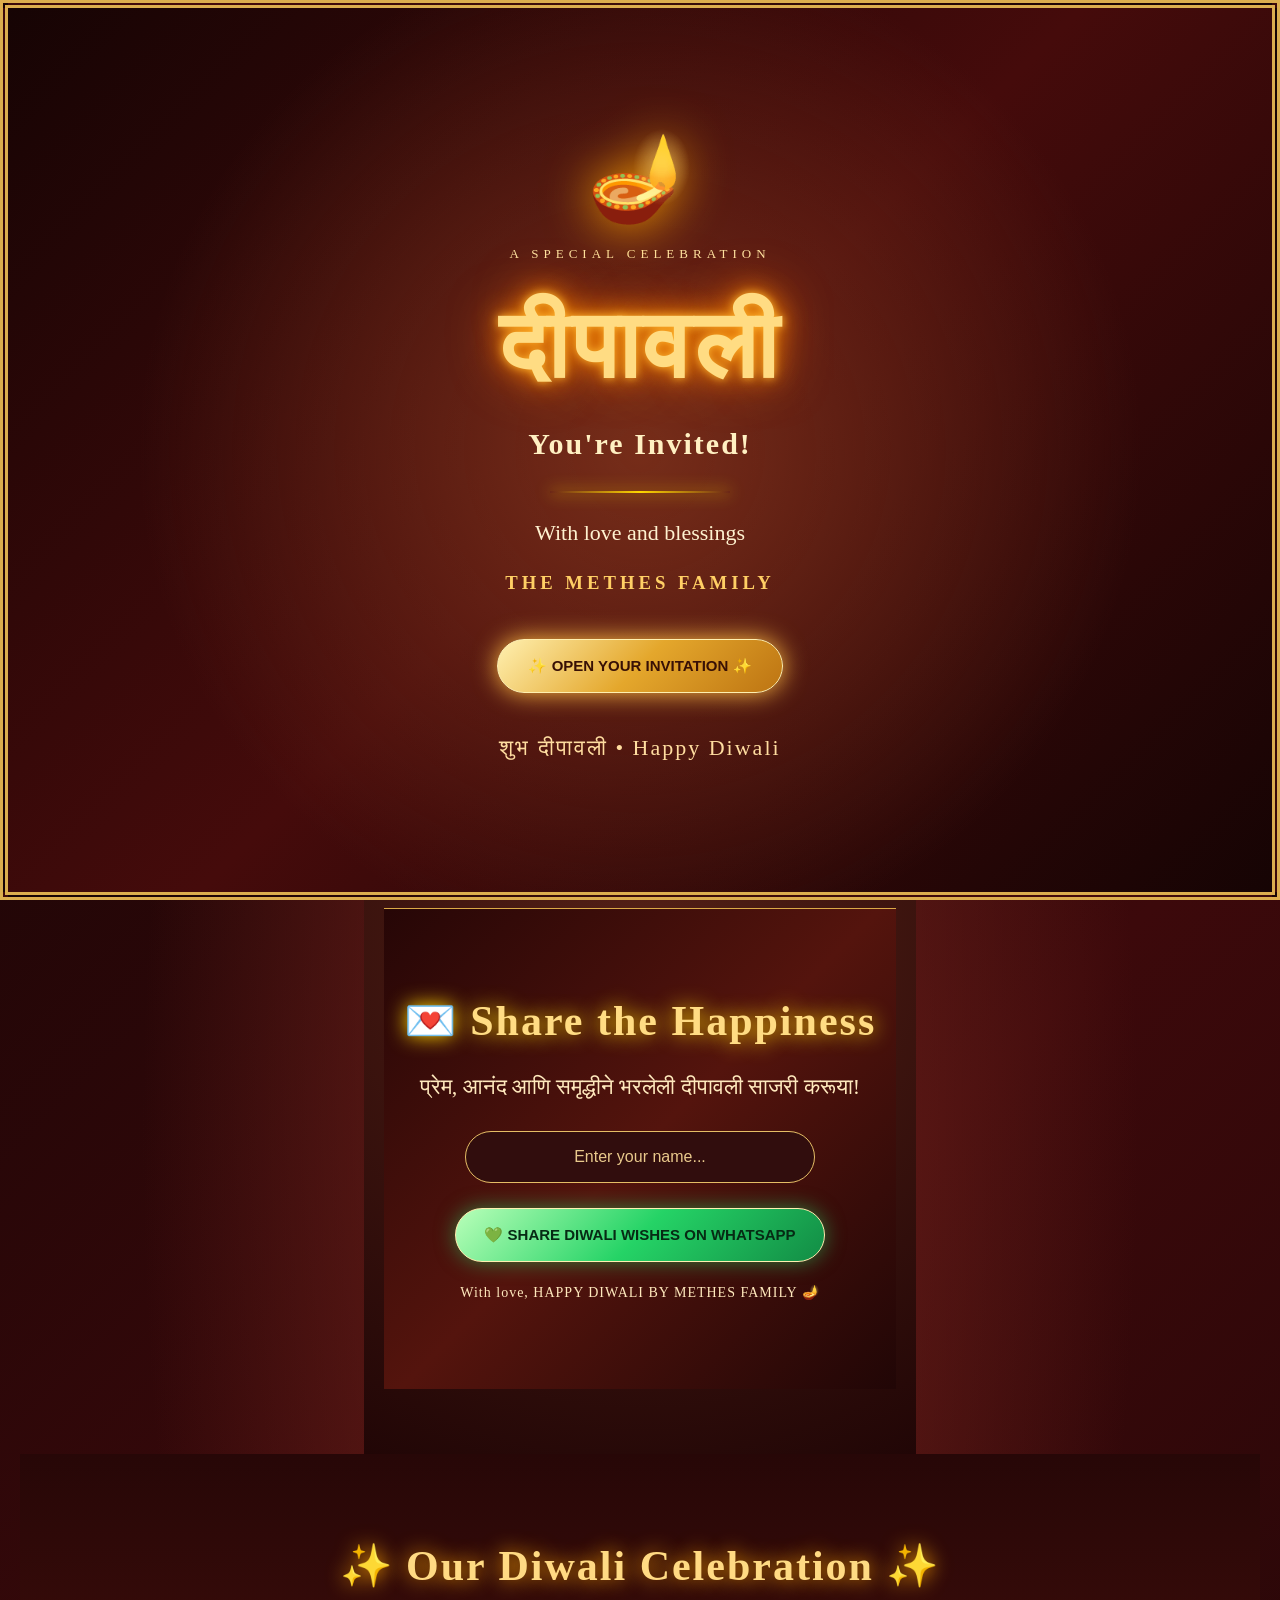
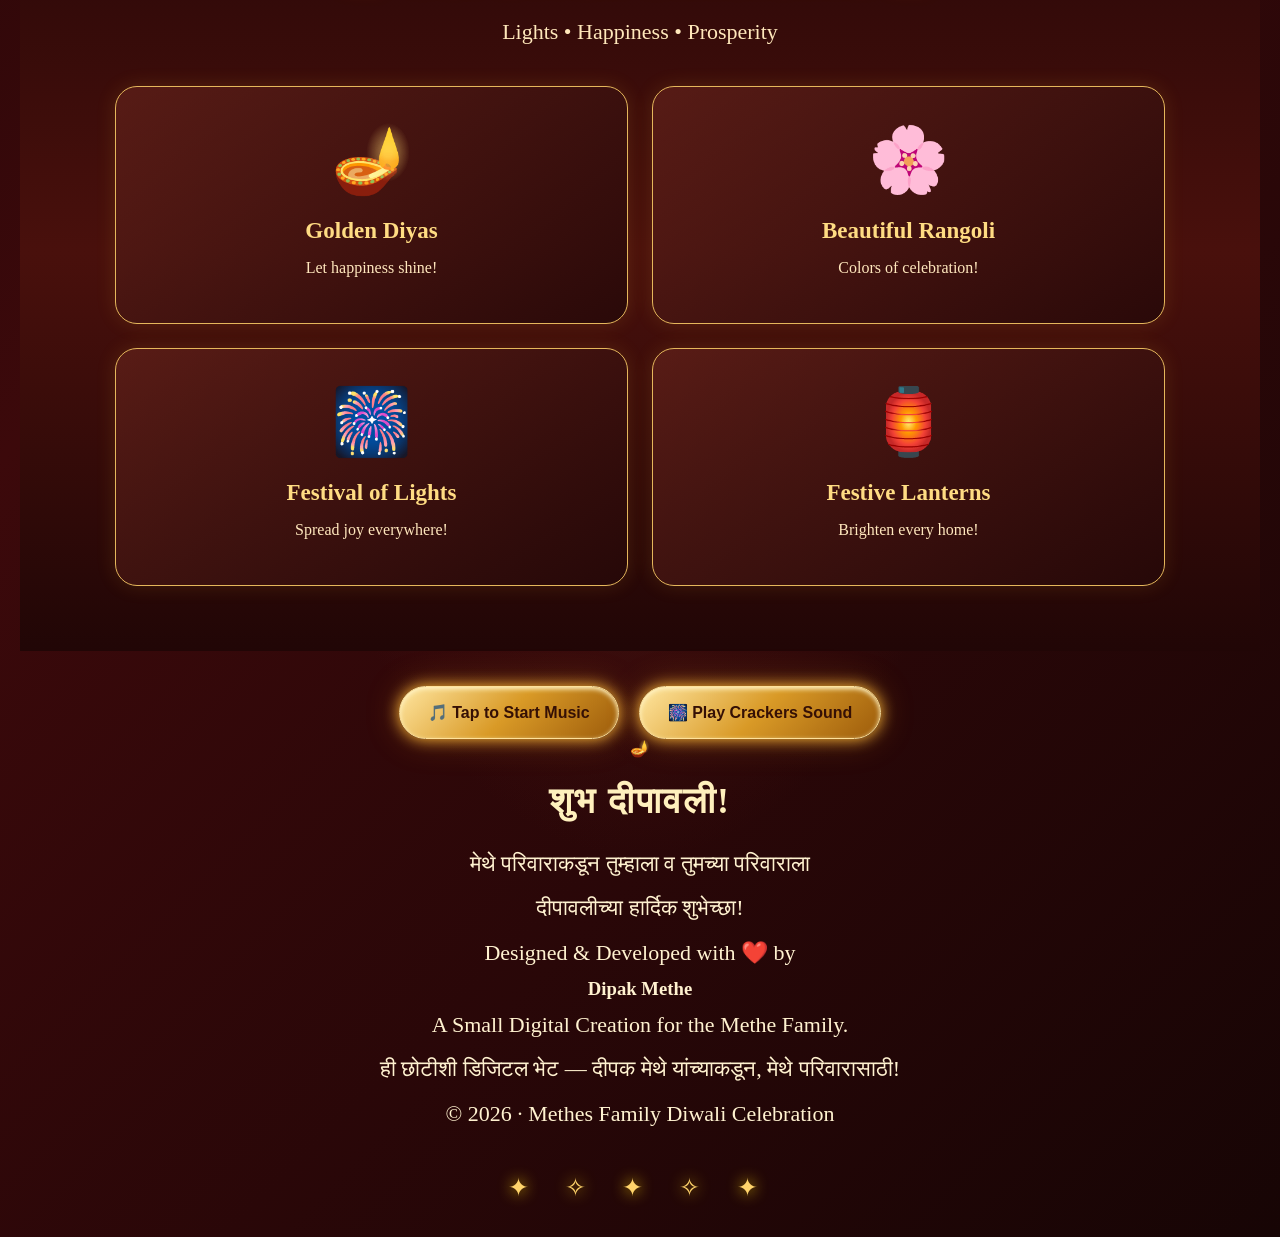
<file: index.html>
<!DOCTYPE html>
<html lang="en">
<head>
    <meta charset="UTF-8">
    <meta name="viewport" content="width=device-width, initial-scale=1.0">
    <title>Happy Diwali | Methes Family</title>
    <link rel="stylesheet" href="style.css">
</head>
<body>
    
<!-- FLOATING DIWALI DECORATIONS -->
<div class="floating-diyas" aria-hidden="true">
    <span>🪔</span>
    <span>✨</span>
    <span>🪔</span>
    <span>✨</span>
    <span>🪔</span>
</div>

    
<div id="welcomeScreen" class="welcome-screen">
    <div class="welcome-diya">🪔</div>

    <p class="welcome-small">A SPECIAL CELEBRATION</p>

    <h1>दीपावली</h1>

    <h2>You're Invited!</h2>

    <div class="gold-line"></div>

    <p>With love and blessings</p>

    <h3>THE METHES FAMILY</h3>

    <button id="openInvitation">
        ✨ OPEN YOUR INVITATION ✨
    </button>

    <p class="welcome-footer">
        शुभ दीपावली • Happy Diwali
    </p>
</div>

<div class="hero">
    <div class="diya">🪔</div>

    <h1>HAPPY DIWALI</h1>

    <h2>BY METHES FAMILY</h2>

    <p>आपल्या सर्वांना दीपावलीच्या हार्दिक शुभेच्छा!</p>

    <p>May your home shine with happiness, peace and prosperity.</p>
 
<!-- DIWALI CELEBRATION GALLERY -->

<!-- ROYAL ANIMATED RANGOLI -->

<section class="rangoli-section">
    <h2>🌸 शुभ दीपावली 🌸</h2>

    <div class="rangoli">
        <div class="rangoli-center">🪔</div>
        <div class="rangoli-petals">
            <span>✿</span>
            <span>✿</span>
            <span>✿</span>
            <span>✿</span>
            <span>✿</span>
            <span>✿</span>
            <span>✿</span>
            <span>✿</span>
        </div>
    </div>

    <p>May this festival bring happiness and prosperity!</p>
    
<!-- WHATSAPP WISHES SECTION -->

<section class="share-section">
    <h2>💌 Share the Happiness</h2>

    <p>
        प्रेम, आनंद आणि समृद्धीने भरलेली
        दीपावली साजरी करूया!
    </p>

    <input
        type="text"
        id="visitorName"
        placeholder="Enter your name..."
    >

    <button id="whatsappShare">
        💚 SHARE DIWALI WISHES ON WHATSAPP
    </button>

    <p class="share-note">
        With love, HAPPY DIWALI BY METHES FAMILY 🪔
    </p>
</section>

</section>

<section class="gallery">
    <h2>✨ Our Diwali Celebration ✨</h2>
    <p>Lights • Happiness • Prosperity</p>

    <div class="gallery-grid">

        <div class="gallery-card diya-card">
            <span>🪔</span>
            <h3>Golden Diyas</h3>
            <p>Let happiness shine!</p>
        </div>

        <div class="gallery-card rangoli-card">
            <span>🌸</span>
            <h3>Beautiful Rangoli</h3>
            <p>Colors of celebration!</p>
        </div>

        <div class="gallery-card firework-card">
            <span>🎆</span>
            <h3>Festival of Lights</h3>
            <p>Spread joy everywhere!</p>
        </div>

        <div class="gallery-card lantern-card">
            <span>🏮</span>
            <h3>Festive Lanterns</h3>
            <p>Brighten every home!</p>
        </div>

    </div>
</section>
   
<audio id="diwaliSong" src="diwali-song.mp3" loop preload="auto"></audio>
<div class="music-controls">
    <button id="musicBtn">🎵 Play Diwali Music</button>
    <button id="crackerBtn">🎆 Play Crackers Sound</button>
</div>

<footer class="creator-footer">

    <div class="footer-diya">🪔</div>

    <h2>शुभ दीपावली!</h2>

    <p>मेथे परिवाराकडून तुम्हाला व तुमच्या परिवाराला</p>

    <p>दीपावलीच्या हार्दिक शुभेच्छा!</p>

    <div class="footer-line"></div>

    
<p class="creator-credit">
  Designed &amp; Developed with ❤️ by
</p>

<h3>Dipak Methe</h3>

<p class="creator-small">
  A Small Digital Creation for the Methe Family.
</p>

<p class="creator-small">
  ही छोटीशी डिजिटल भेट — दीपक मेथे यांच्याकडून,
  मेथे परिवारासाठी!
</p>


    <p class="footer-year">
        © 2026 · Methes Family Diwali Celebration
    </p>

</footer>

<script src="script.js"></script>
</body>
</html>
</file>
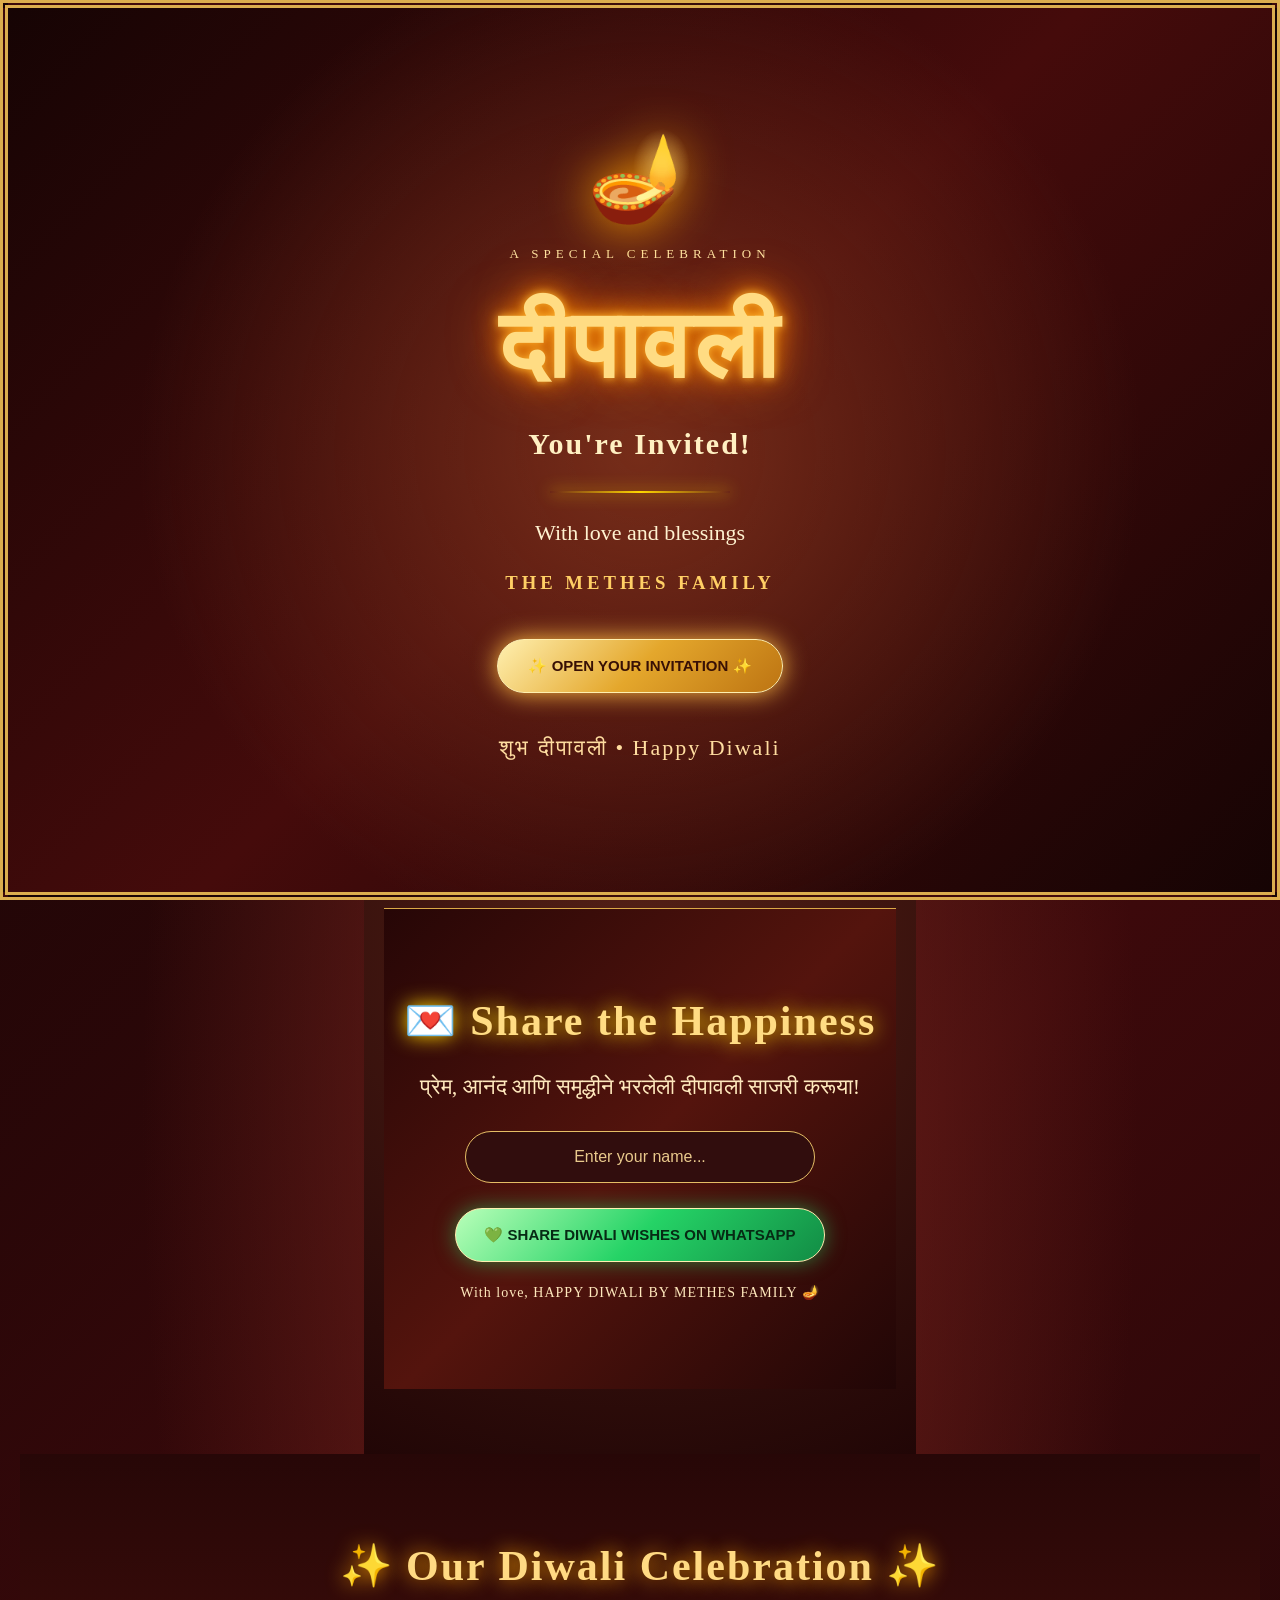
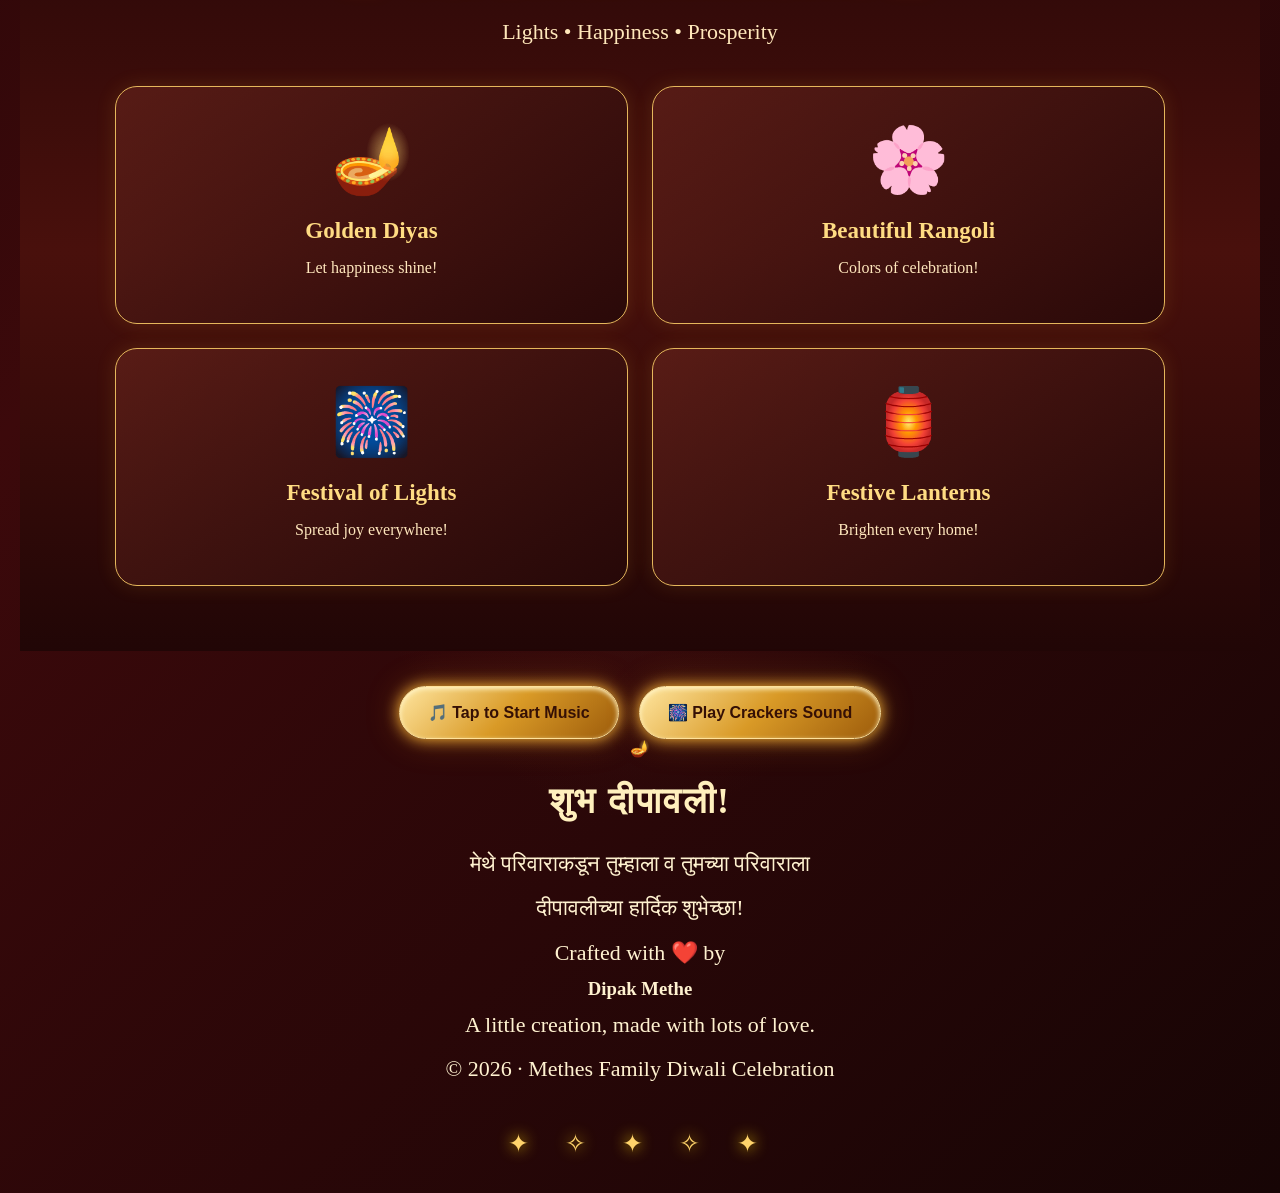
<file: METHES DIWALI WEBSITE/index.html>
<!DOCTYPE html>
<html lang="en">
<head>
    <meta charset="UTF-8">
    <meta name="viewport" content="width=device-width, initial-scale=1.0">
    <title>Happy Diwali | Methes Family</title>
    <link rel="stylesheet" href="style.css">
</head>
<body>
    
<!-- FLOATING DIWALI DECORATIONS -->
<div class="floating-diyas" aria-hidden="true">
    <span>🪔</span>
    <span>✨</span>
    <span>🪔</span>
    <span>✨</span>
    <span>🪔</span>
</div>

    
<div id="welcomeScreen" class="welcome-screen">
    <div class="welcome-diya">🪔</div>

    <p class="welcome-small">A SPECIAL CELEBRATION</p>

    <h1>दीपावली</h1>

    <h2>You're Invited!</h2>

    <div class="gold-line"></div>

    <p>With love and blessings</p>

    <h3>THE METHES FAMILY</h3>

    <button id="openInvitation">
        ✨ OPEN YOUR INVITATION ✨
    </button>

    <p class="welcome-footer">
        शुभ दीपावली • Happy Diwali
    </p>
</div>

<div class="hero">
    <div class="diya">🪔</div>

    <h1>HAPPY DIWALI</h1>

    <h2>BY METHES FAMILY</h2>

    <p>आपल्या सर्वांना दीपावलीच्या हार्दिक शुभेच्छा!</p>

    <p>May your home shine with happiness, peace and prosperity.</p>
 
<!-- DIWALI CELEBRATION GALLERY -->

<!-- ROYAL ANIMATED RANGOLI -->

<section class="rangoli-section">
    <h2>🌸 शुभ दीपावली 🌸</h2>

    <div class="rangoli">
        <div class="rangoli-center">🪔</div>
        <div class="rangoli-petals">
            <span>✿</span>
            <span>✿</span>
            <span>✿</span>
            <span>✿</span>
            <span>✿</span>
            <span>✿</span>
            <span>✿</span>
            <span>✿</span>
        </div>
    </div>

    <p>May this festival bring happiness and prosperity!</p>
    
<!-- WHATSAPP WISHES SECTION -->

<section class="share-section">
    <h2>💌 Share the Happiness</h2>

    <p>
        प्रेम, आनंद आणि समृद्धीने भरलेली
        दीपावली साजरी करूया!
    </p>

    <input
        type="text"
        id="visitorName"
        placeholder="Enter your name..."
    >

    <button id="whatsappShare">
        💚 SHARE DIWALI WISHES ON WHATSAPP
    </button>

    <p class="share-note">
        With love, HAPPY DIWALI BY METHES FAMILY 🪔
    </p>
</section>

</section>

<section class="gallery">
    <h2>✨ Our Diwali Celebration ✨</h2>
    <p>Lights • Happiness • Prosperity</p>

    <div class="gallery-grid">

        <div class="gallery-card diya-card">
            <span>🪔</span>
            <h3>Golden Diyas</h3>
            <p>Let happiness shine!</p>
        </div>

        <div class="gallery-card rangoli-card">
            <span>🌸</span>
            <h3>Beautiful Rangoli</h3>
            <p>Colors of celebration!</p>
        </div>

        <div class="gallery-card firework-card">
            <span>🎆</span>
            <h3>Festival of Lights</h3>
            <p>Spread joy everywhere!</p>
        </div>

        <div class="gallery-card lantern-card">
            <span>🏮</span>
            <h3>Festive Lanterns</h3>
            <p>Brighten every home!</p>
        </div>

    </div>
</section>
   
<audio id="diwaliSong" src="diwali-song.mp3" loop preload="auto"></audio>
<div class="music-controls">
    <button id="musicBtn">🎵 Play Diwali Music</button>
    <button id="crackerBtn">🎆 Play Crackers Sound</button>
</div>

<footer class="creator-footer">

    <div class="footer-diya">🪔</div>

    <h2>शुभ दीपावली!</h2>

    <p>मेथे परिवाराकडून तुम्हाला व तुमच्या परिवाराला</p>

    <p>दीपावलीच्या हार्दिक शुभेच्छा!</p>

    <div class="footer-line"></div>

    <p class="creator-credit">Crafted with ❤️ by</p>

    <h3>Dipak Methe</h3>

    <p class="creator-small">
        A little creation, made with lots of love.
    </p>

    <p class="footer-year">
        © 2026 · Methes Family Diwali Celebration
    </p>

</footer>

<script src="script.js"></script>
</body>
</html>
</file>
<file: style.css>
* {
    margin: 0;
    padding: 0;
    box-sizing: border-box;
}

body {
    min-height: 100vh;
    overflow-x: hidden;
    font-family: Georgia, serif;
    color: #fff2d0;
    text-align: center;
    background:
        radial-gradient(ellipse at 50% 40%, #76251d 0%, transparent 55%),
        linear-gradient(135deg, #100404, #3c090b, #170505);
}

body::before {
    content: "";
    position: fixed;
    inset: 0;
    pointer-events: none;
    z-index: 0;
    opacity: 0.45;
    background-image:
        radial-gradient(circle, #ffd66b 1px, transparent 2px),
        radial-gradient(circle, #ff9c37 1px, transparent 2px);
    background-size: 75px 75px, 115px 115px;
    animation: sparkle 8s linear infinite;
}

.hero {
    position: relative;
    z-index: 2;
    min-height: 100vh;
    display: flex;
    flex-direction: column;
    justify-content: center;
    align-items: center;
    padding: 35px 20px;
}

.diya {
    font-size: 90px;
    margin-bottom: 15px;
    filter: drop-shadow(0 0 20px #ff9d00);
    animation: diyaGlow 1.5s ease-in-out infinite alternate;
}

h1 {
    color: #ffdc83;
    font-size: clamp(38px, 7vw, 76px);
    letter-spacing: 4px;
    text-shadow:
        0 0 10px #ffb52e,
        0 0 25px #ff8c00,
        0 0 50px #ff6a00;
    animation: titleGlow 2s infinite alternate;
}

h2 {
    color: #fff0bd;
    font-size: clamp(22px, 4vw, 36px);
    margin: 22px 0;
    letter-spacing: 2px;
}

p {
    font-size: clamp(16px, 2vw, 22px);
    line-height: 1.8;
    margin: 5px 0;
}

.hero::after {
    content: "✦  ✧  ✦  ✧  ✦";
    color: #ffd46b;
    font-size: 25px;
    letter-spacing: 15px;
    margin-top: 35px;
    text-shadow: 0 0 15px gold;
    animation: sparkle 3s infinite alternate;
}

@keyframes diyaGlow {
    from {
        transform: scale(1);
        filter: drop-shadow(0 0 10px orange);
    }
    to {
        transform: scale(1.12);
        filter: drop-shadow(0 0 35px gold);
    }
}

@keyframes titleGlow {
    from { text-shadow: 0 0 10px orange; }
    to { text-shadow: 0 0 35px gold, 0 0 65px orange; }
}

@keyframes sparkle {
    from { background-position: 0 0, 0 0; }
    to { background-position: 75px 150px, -115px 115px; }
}

@media (max-width: 600px) {
    h1 {
        letter-spacing: 1px;
    }

    .diya {
        font-size: 70px;
    }
}

.music-controls {
    display: flex;
    justify-content: center;
    align-items: center;
    flex-wrap: wrap;
    gap: 20px;
    margin-top: 35px;
    position: relative;
    z-index: 10;
}

.music-controls button {
    padding: 16px 28px;
    border: 1px solid #ffe29a;
    border-radius: 50px;
    background: linear-gradient(135deg, #ffe6a0, #d99a27, #9d5c0b);
    color: #351005;
    font-size: 16px;
    font-weight: bold;
    cursor: pointer;
    box-shadow:
        0 0 15px #ffbb36,
        0 0 35px #ff9d2444,
        inset 0 2px 5px #fff4c7;
    transition: 0.3s ease;
}

.music-controls button:hover {
    transform: translateY(-5px) scale(1.05);
    box-shadow:
        0 0 25px gold,
        0 0 50px #ff9d24;
}

.music-controls button:active {
    transform: scale(0.96);
}

@media (max-width: 600px) {
    .music-controls {
        flex-direction: column;
        width: 100%;
    }

    .music-controls button {
        width: min(100%, 300px);
    }
}

/* PREMIUM DIWALI WELCOME SCREEN */

.welcome-screen {
    position: fixed;
    inset: 0;
    z-index: 100;
    display: flex;
    flex-direction: column;
    justify-content: center;
    align-items: center;
    padding: 25px;
    text-align: center;
    background:
        radial-gradient(circle at center, #762d19, transparent 65%),
        linear-gradient(135deg, #160404, #450b0b, #160404);
    border: 8px double #dcae4e;
    transition: opacity 1s ease, visibility 1s ease;
}

.welcome-diya {
    font-size: 85px;
    filter: drop-shadow(0 0 25px orange);
    animation: diyaGlow 1.5s infinite alternate;
}

.welcome-small {
    color: #ffe3a1;
    letter-spacing: 5px;
    margin: 15px 0;
    font-size: 13px;
}

.welcome-screen h1 {
    font-size: clamp(55px, 9vw, 95px);
    color: #ffdc83;
    margin: 10px;
}

.welcome-screen h2 {
    color: #fff0c2;
    margin: 15px 0;
    font-size: 30px;
}

.gold-line {
    width: 180px;
    height: 2px;
    background: linear-gradient(90deg, transparent, gold, transparent);
    margin: 15px;
    box-shadow: 0 0 15px gold;
}

.welcome-screen h3 {
    color: #ffcf65;
    letter-spacing: 4px;
    margin: 15px;
}

#openInvitation {
    margin-top: 30px;
    padding: 17px 30px;
    border: 1px solid #fff0b0;
    border-radius: 50px;
    color: #381005;
    background: linear-gradient(135deg, #fff0b0, #e4a72c, #bd7412);
    font-size: 15px;
    font-weight: bold;
    cursor: pointer;
    box-shadow: 0 0 25px #ffbd43;
    animation: buttonPulse 2s infinite;
    transition: transform 0.3s;
}

#openInvitation:hover {
    transform: scale(1.08);
}

.welcome-footer {
    color: #ffdda0;
    margin-top: 35px;
    letter-spacing: 2px;
}

.welcome-screen.hide {
    opacity: 0;
    visibility: hidden;
    pointer-events: none;
}

@keyframes buttonPulse {
    0%, 100% { box-shadow: 0 0 15px #ffbd43; }
    50% { box-shadow: 0 0 35px gold; }
}

/* ROYAL DIWALI GALLERY */

.gallery {
    position: relative;
    z-index: 2;
    width: 100%;
    align-self: stretch;
    padding: 65px 20px;
    text-align: center;
    background: linear-gradient(
        180deg,
        #270707,
        #49100c,
        #210606
    );
}

.gallery > h2 {
    color: #ffda83;
    font-size: clamp(27px, 5vw, 42px);
    text-shadow: 0 0 20px orange;
}

.gallery > p {
    color: #ffe8bb;
    margin-bottom: 35px;
}

.gallery-grid {
    max-width: 1050px;
    margin: auto;
    display: grid;
    grid-template-columns: repeat(2, minmax(0, 1fr));
    gap: 24px;
}

.gallery-card {
    min-height: 230px;
    padding: 35px 15px;
    border: 1px solid #e5b75c;
    border-radius: 22px;
    background: linear-gradient(
        145deg,
        #69251d99,
        #260808dd
    );
    box-shadow: 0 0 20px #ffb52e22;
    transition: transform 0.4s, box-shadow 0.4s;
    cursor: pointer;
}

.gallery-card:hover {
    transform: translateY(-10px) scale(1.035);
    box-shadow:
        0 0 20px #ffcb59,
        0 0 45px #ff9d3544;
}

.gallery-card span {
    display: block;
    font-size: 65px;
    margin-bottom: 20px;
    animation: diyaGlow 2s infinite alternate;
}

.gallery-card h3 {
    color: #ffdc83;
    font-size: 23px;
    margin-bottom: 10px;
}

.gallery-card p {
    color: #ffe7bd;
    font-size: 16px;
}

@media (max-width: 600px) {
    .gallery-grid {
        grid-template-columns: 1fr;
    }

    .gallery-card {
        min-height: 190px;
    }
}

/* FLOATING DIWALI DECORATIONS */

.floating-diyas {
    position: fixed;
    inset: 0;
    z-index: 3;
    pointer-events: none;
    overflow: hidden;
}

.floating-diyas span {
    position: absolute;
    bottom: -80px;
    font-size: 35px;
    opacity: 0;
    animation: floatDiya 12s linear infinite;
    filter: drop-shadow(0 0 15px orange);
}

.floating-diyas span:nth-child(1) {
    left: 8%;
    animation-delay: 0s;
}

.floating-diyas span:nth-child(2) {
    left: 28%;
    animation-delay: 3s;
    font-size: 25px;
}

.floating-diyas span:nth-child(3) {
    left: 55%;
    animation-delay: 6s;
}

.floating-diyas span:nth-child(4) {
    left: 76%;
    animation-delay: 2s;
}

.floating-diyas span:nth-child(5) {
    left: 92%;
    animation-delay: 8s;
}

@keyframes floatDiya {
    0% {
        transform: translateY(0) rotate(0deg);
        opacity: 0;
    }
    15% {
        opacity: 0.8;
    }
    85% {
        opacity: 0.8;
    }
    100% {
        transform: translateY(-110vh) rotate(25deg);
        opacity: 0;
    }
}

/* ROYAL ROTATING RANGOLI */

.rangoli-section {
    position: relative;
    z-index: 2;
    padding: 65px 20px;
    text-align: center;
    background: radial-gradient(circle, #542016, #210606);
}

.rangoli-section h2 {
    color: #ffda83;
    font-size: clamp(28px, 5vw, 42px);
    text-shadow: 0 0 20px gold;
}

.rangoli {
    position: relative;
    width: 230px;
    height: 230px;
    margin: 35px auto;
    display: flex;
    align-items: center;
    justify-content: center;
    border-radius: 50%;
    border: 3px solid #ffd46b;
    background: repeating-conic-gradient(
        #ffcf50 0deg 10deg,
        #9c2455 10deg 20deg,
        #3b1674 20deg 30deg,
        #e58c25 30deg 40deg
    );
    box-shadow: 0 0 25px gold, 0 0 55px #ff8c00;
    animation: rangoliRotate 18s linear infinite;
}

.rangoli::before {
    content: "";
    position: absolute;
    inset: 20px;
    border: 4px dotted #fff0ae;
    border-radius: 50%;
}

.rangoli-center {
    width: 75px;
    height: 75px;
    border-radius: 50%;
    display: grid;
    place-items: center;
    font-size: 38px;
    background: #ffe5a0;
    box-shadow: 0 0 25px gold;
    z-index: 2;
    animation: rangoliRotate 18s linear infinite reverse;
}

.rangoli-petals {
    position: absolute;
    inset: 0;
    animation: rangoliRotate 18s linear infinite reverse;
}

.rangoli-petals span {
    position: absolute;
    left: 50%;
    top: 50%;
    color: #fff1a8;
    font-size: 35px;
    text-shadow: 0 0 12px gold;
}

.rangoli-petals span:nth-child(1) { transform: translate(-50%, -50%) translateY(-90px); }
.rangoli-petals span:nth-child(2) { transform: translate(-50%, -50%) rotate(45deg) translateY(-90px); }
.rangoli-petals span:nth-child(3) { transform: translate(-50%, -50%) rotate(90deg) translateY(-90px); }
.rangoli-petals span:nth-child(4) { transform: translate(-50%, -50%) rotate(135deg) translateY(-90px); }
.rangoli-petals span:nth-child(5) { transform: translate(-50%, -50%) rotate(180deg) translateY(-90px); }
.rangoli-petals span:nth-child(6) { transform: translate(-50%, -50%) rotate(225deg) translateY(-90px); }
.rangoli-petals span:nth-child(7) { transform: translate(-50%, -50%) rotate(270deg) translateY(-90px); }
.rangoli-petals span:nth-child(8) { transform: translate(-50%, -50%) rotate(315deg) translateY(-90px); }

.rangoli-section > p {
    color: #ffe6b0;
    margin-top: 20px;
}

@keyframes rangoliRotate {
    from { transform: rotate(0deg); }
    to { transform: rotate(360deg); }
}

/* WHATSAPP SHARING SECTION */

.share-section {
    position: relative;
    z-index: 2;
    width: 100%;
    padding: 65px 20px;
    text-align: center;
    background: linear-gradient(135deg, #260606, #54140d, #210606);
    border-top: 1px solid #dba947;
}

.share-section h2 {
    color: #ffdc83;
    font-size: clamp(28px, 5vw, 42px);
    text-shadow: 0 0 20px gold;
}

.share-section > p {
    color: #ffe9bd;
    margin: 18px auto;
}

#visitorName {
    display: block;
    width: min(100%, 350px);
    margin: 25px auto;
    padding: 16px 20px;
    border: 1px solid #e5bd65;
    border-radius: 35px;
    outline: none;
    color: white;
    background: #310d0d;
    font-size: 16px;
    text-align: center;
}

#visitorName::placeholder {
    color: #e9c98c;
}

#whatsappShare {
    padding: 17px 28px;
    border: 1px solid #fff0b0;
    border-radius: 40px;
    background: linear-gradient(135deg, #b9ffb9, #25d366, #128c45);
    color: #062b14;
    font-size: 15px;
    font-weight: bold;
    cursor: pointer;
    box-shadow: 0 0 20px #25d36688;
    transition: 0.3s;
}

#whatsappShare:hover {
    transform: translateY(-5px) scale(1.04);
    box-shadow: 0 0 35px #25d366;
}

.share-note {
    font-size: 14px;
    letter-spacing: 1px;
}
</file>
<file: METHES DIWALI WEBSITE/style.css>
* {
    margin: 0;
    padding: 0;
    box-sizing: border-box;
}

body {
    min-height: 100vh;
    overflow-x: hidden;
    font-family: Georgia, serif;
    color: #fff2d0;
    text-align: center;
    background:
        radial-gradient(ellipse at 50% 40%, #76251d 0%, transparent 55%),
        linear-gradient(135deg, #100404, #3c090b, #170505);
}

body::before {
    content: "";
    position: fixed;
    inset: 0;
    pointer-events: none;
    z-index: 0;
    opacity: 0.45;
    background-image:
        radial-gradient(circle, #ffd66b 1px, transparent 2px),
        radial-gradient(circle, #ff9c37 1px, transparent 2px);
    background-size: 75px 75px, 115px 115px;
    animation: sparkle 8s linear infinite;
}

.hero {
    position: relative;
    z-index: 2;
    min-height: 100vh;
    display: flex;
    flex-direction: column;
    justify-content: center;
    align-items: center;
    padding: 35px 20px;
}

.diya {
    font-size: 90px;
    margin-bottom: 15px;
    filter: drop-shadow(0 0 20px #ff9d00);
    animation: diyaGlow 1.5s ease-in-out infinite alternate;
}

h1 {
    color: #ffdc83;
    font-size: clamp(38px, 7vw, 76px);
    letter-spacing: 4px;
    text-shadow:
        0 0 10px #ffb52e,
        0 0 25px #ff8c00,
        0 0 50px #ff6a00;
    animation: titleGlow 2s infinite alternate;
}

h2 {
    color: #fff0bd;
    font-size: clamp(22px, 4vw, 36px);
    margin: 22px 0;
    letter-spacing: 2px;
}

p {
    font-size: clamp(16px, 2vw, 22px);
    line-height: 1.8;
    margin: 5px 0;
}

.hero::after {
    content: "✦  ✧  ✦  ✧  ✦";
    color: #ffd46b;
    font-size: 25px;
    letter-spacing: 15px;
    margin-top: 35px;
    text-shadow: 0 0 15px gold;
    animation: sparkle 3s infinite alternate;
}

@keyframes diyaGlow {
    from {
        transform: scale(1);
        filter: drop-shadow(0 0 10px orange);
    }
    to {
        transform: scale(1.12);
        filter: drop-shadow(0 0 35px gold);
    }
}

@keyframes titleGlow {
    from { text-shadow: 0 0 10px orange; }
    to { text-shadow: 0 0 35px gold, 0 0 65px orange; }
}

@keyframes sparkle {
    from { background-position: 0 0, 0 0; }
    to { background-position: 75px 150px, -115px 115px; }
}

@media (max-width: 600px) {
    h1 {
        letter-spacing: 1px;
    }

    .diya {
        font-size: 70px;
    }
}

.music-controls {
    display: flex;
    justify-content: center;
    align-items: center;
    flex-wrap: wrap;
    gap: 20px;
    margin-top: 35px;
    position: relative;
    z-index: 10;
}

.music-controls button {
    padding: 16px 28px;
    border: 1px solid #ffe29a;
    border-radius: 50px;
    background: linear-gradient(135deg, #ffe6a0, #d99a27, #9d5c0b);
    color: #351005;
    font-size: 16px;
    font-weight: bold;
    cursor: pointer;
    box-shadow:
        0 0 15px #ffbb36,
        0 0 35px #ff9d2444,
        inset 0 2px 5px #fff4c7;
    transition: 0.3s ease;
}

.music-controls button:hover {
    transform: translateY(-5px) scale(1.05);
    box-shadow:
        0 0 25px gold,
        0 0 50px #ff9d24;
}

.music-controls button:active {
    transform: scale(0.96);
}

@media (max-width: 600px) {
    .music-controls {
        flex-direction: column;
        width: 100%;
    }

    .music-controls button {
        width: min(100%, 300px);
    }
}

/* PREMIUM DIWALI WELCOME SCREEN */

.welcome-screen {
    position: fixed;
    inset: 0;
    z-index: 100;
    display: flex;
    flex-direction: column;
    justify-content: center;
    align-items: center;
    padding: 25px;
    text-align: center;
    background:
        radial-gradient(circle at center, #762d19, transparent 65%),
        linear-gradient(135deg, #160404, #450b0b, #160404);
    border: 8px double #dcae4e;
    transition: opacity 1s ease, visibility 1s ease;
}

.welcome-diya {
    font-size: 85px;
    filter: drop-shadow(0 0 25px orange);
    animation: diyaGlow 1.5s infinite alternate;
}

.welcome-small {
    color: #ffe3a1;
    letter-spacing: 5px;
    margin: 15px 0;
    font-size: 13px;
}

.welcome-screen h1 {
    font-size: clamp(55px, 9vw, 95px);
    color: #ffdc83;
    margin: 10px;
}

.welcome-screen h2 {
    color: #fff0c2;
    margin: 15px 0;
    font-size: 30px;
}

.gold-line {
    width: 180px;
    height: 2px;
    background: linear-gradient(90deg, transparent, gold, transparent);
    margin: 15px;
    box-shadow: 0 0 15px gold;
}

.welcome-screen h3 {
    color: #ffcf65;
    letter-spacing: 4px;
    margin: 15px;
}

#openInvitation {
    margin-top: 30px;
    padding: 17px 30px;
    border: 1px solid #fff0b0;
    border-radius: 50px;
    color: #381005;
    background: linear-gradient(135deg, #fff0b0, #e4a72c, #bd7412);
    font-size: 15px;
    font-weight: bold;
    cursor: pointer;
    box-shadow: 0 0 25px #ffbd43;
    animation: buttonPulse 2s infinite;
    transition: transform 0.3s;
}

#openInvitation:hover {
    transform: scale(1.08);
}

.welcome-footer {
    color: #ffdda0;
    margin-top: 35px;
    letter-spacing: 2px;
}

.welcome-screen.hide {
    opacity: 0;
    visibility: hidden;
    pointer-events: none;
}

@keyframes buttonPulse {
    0%, 100% { box-shadow: 0 0 15px #ffbd43; }
    50% { box-shadow: 0 0 35px gold; }
}

/* ROYAL DIWALI GALLERY */

.gallery {
    position: relative;
    z-index: 2;
    width: 100%;
    align-self: stretch;
    padding: 65px 20px;
    text-align: center;
    background: linear-gradient(
        180deg,
        #270707,
        #49100c,
        #210606
    );
}

.gallery > h2 {
    color: #ffda83;
    font-size: clamp(27px, 5vw, 42px);
    text-shadow: 0 0 20px orange;
}

.gallery > p {
    color: #ffe8bb;
    margin-bottom: 35px;
}

.gallery-grid {
    max-width: 1050px;
    margin: auto;
    display: grid;
    grid-template-columns: repeat(2, minmax(0, 1fr));
    gap: 24px;
}

.gallery-card {
    min-height: 230px;
    padding: 35px 15px;
    border: 1px solid #e5b75c;
    border-radius: 22px;
    background: linear-gradient(
        145deg,
        #69251d99,
        #260808dd
    );
    box-shadow: 0 0 20px #ffb52e22;
    transition: transform 0.4s, box-shadow 0.4s;
    cursor: pointer;
}

.gallery-card:hover {
    transform: translateY(-10px) scale(1.035);
    box-shadow:
        0 0 20px #ffcb59,
        0 0 45px #ff9d3544;
}

.gallery-card span {
    display: block;
    font-size: 65px;
    margin-bottom: 20px;
    animation: diyaGlow 2s infinite alternate;
}

.gallery-card h3 {
    color: #ffdc83;
    font-size: 23px;
    margin-bottom: 10px;
}

.gallery-card p {
    color: #ffe7bd;
    font-size: 16px;
}

@media (max-width: 600px) {
    .gallery-grid {
        grid-template-columns: 1fr;
    }

    .gallery-card {
        min-height: 190px;
    }
}

/* FLOATING DIWALI DECORATIONS */

.floating-diyas {
    position: fixed;
    inset: 0;
    z-index: 3;
    pointer-events: none;
    overflow: hidden;
}

.floating-diyas span {
    position: absolute;
    bottom: -80px;
    font-size: 35px;
    opacity: 0;
    animation: floatDiya 12s linear infinite;
    filter: drop-shadow(0 0 15px orange);
}

.floating-diyas span:nth-child(1) {
    left: 8%;
    animation-delay: 0s;
}

.floating-diyas span:nth-child(2) {
    left: 28%;
    animation-delay: 3s;
    font-size: 25px;
}

.floating-diyas span:nth-child(3) {
    left: 55%;
    animation-delay: 6s;
}

.floating-diyas span:nth-child(4) {
    left: 76%;
    animation-delay: 2s;
}

.floating-diyas span:nth-child(5) {
    left: 92%;
    animation-delay: 8s;
}

@keyframes floatDiya {
    0% {
        transform: translateY(0) rotate(0deg);
        opacity: 0;
    }
    15% {
        opacity: 0.8;
    }
    85% {
        opacity: 0.8;
    }
    100% {
        transform: translateY(-110vh) rotate(25deg);
        opacity: 0;
    }
}

/* ROYAL ROTATING RANGOLI */

.rangoli-section {
    position: relative;
    z-index: 2;
    padding: 65px 20px;
    text-align: center;
    background: radial-gradient(circle, #542016, #210606);
}

.rangoli-section h2 {
    color: #ffda83;
    font-size: clamp(28px, 5vw, 42px);
    text-shadow: 0 0 20px gold;
}

.rangoli {
    position: relative;
    width: 230px;
    height: 230px;
    margin: 35px auto;
    display: flex;
    align-items: center;
    justify-content: center;
    border-radius: 50%;
    border: 3px solid #ffd46b;
    background: repeating-conic-gradient(
        #ffcf50 0deg 10deg,
        #9c2455 10deg 20deg,
        #3b1674 20deg 30deg,
        #e58c25 30deg 40deg
    );
    box-shadow: 0 0 25px gold, 0 0 55px #ff8c00;
    animation: rangoliRotate 18s linear infinite;
}

.rangoli::before {
    content: "";
    position: absolute;
    inset: 20px;
    border: 4px dotted #fff0ae;
    border-radius: 50%;
}

.rangoli-center {
    width: 75px;
    height: 75px;
    border-radius: 50%;
    display: grid;
    place-items: center;
    font-size: 38px;
    background: #ffe5a0;
    box-shadow: 0 0 25px gold;
    z-index: 2;
    animation: rangoliRotate 18s linear infinite reverse;
}

.rangoli-petals {
    position: absolute;
    inset: 0;
    animation: rangoliRotate 18s linear infinite reverse;
}

.rangoli-petals span {
    position: absolute;
    left: 50%;
    top: 50%;
    color: #fff1a8;
    font-size: 35px;
    text-shadow: 0 0 12px gold;
}

.rangoli-petals span:nth-child(1) { transform: translate(-50%, -50%) translateY(-90px); }
.rangoli-petals span:nth-child(2) { transform: translate(-50%, -50%) rotate(45deg) translateY(-90px); }
.rangoli-petals span:nth-child(3) { transform: translate(-50%, -50%) rotate(90deg) translateY(-90px); }
.rangoli-petals span:nth-child(4) { transform: translate(-50%, -50%) rotate(135deg) translateY(-90px); }
.rangoli-petals span:nth-child(5) { transform: translate(-50%, -50%) rotate(180deg) translateY(-90px); }
.rangoli-petals span:nth-child(6) { transform: translate(-50%, -50%) rotate(225deg) translateY(-90px); }
.rangoli-petals span:nth-child(7) { transform: translate(-50%, -50%) rotate(270deg) translateY(-90px); }
.rangoli-petals span:nth-child(8) { transform: translate(-50%, -50%) rotate(315deg) translateY(-90px); }

.rangoli-section > p {
    color: #ffe6b0;
    margin-top: 20px;
}

@keyframes rangoliRotate {
    from { transform: rotate(0deg); }
    to { transform: rotate(360deg); }
}

/* WHATSAPP SHARING SECTION */

.share-section {
    position: relative;
    z-index: 2;
    width: 100%;
    padding: 65px 20px;
    text-align: center;
    background: linear-gradient(135deg, #260606, #54140d, #210606);
    border-top: 1px solid #dba947;
}

.share-section h2 {
    color: #ffdc83;
    font-size: clamp(28px, 5vw, 42px);
    text-shadow: 0 0 20px gold;
}

.share-section > p {
    color: #ffe9bd;
    margin: 18px auto;
}

#visitorName {
    display: block;
    width: min(100%, 350px);
    margin: 25px auto;
    padding: 16px 20px;
    border: 1px solid #e5bd65;
    border-radius: 35px;
    outline: none;
    color: white;
    background: #310d0d;
    font-size: 16px;
    text-align: center;
}

#visitorName::placeholder {
    color: #e9c98c;
}

#whatsappShare {
    padding: 17px 28px;
    border: 1px solid #fff0b0;
    border-radius: 40px;
    background: linear-gradient(135deg, #b9ffb9, #25d366, #128c45);
    color: #062b14;
    font-size: 15px;
    font-weight: bold;
    cursor: pointer;
    box-shadow: 0 0 20px #25d36688;
    transition: 0.3s;
}

#whatsappShare:hover {
    transform: translateY(-5px) scale(1.04);
    box-shadow: 0 0 35px #25d366;
}

.share-note {
    font-size: 14px;
    letter-spacing: 1px;
}
</file>
